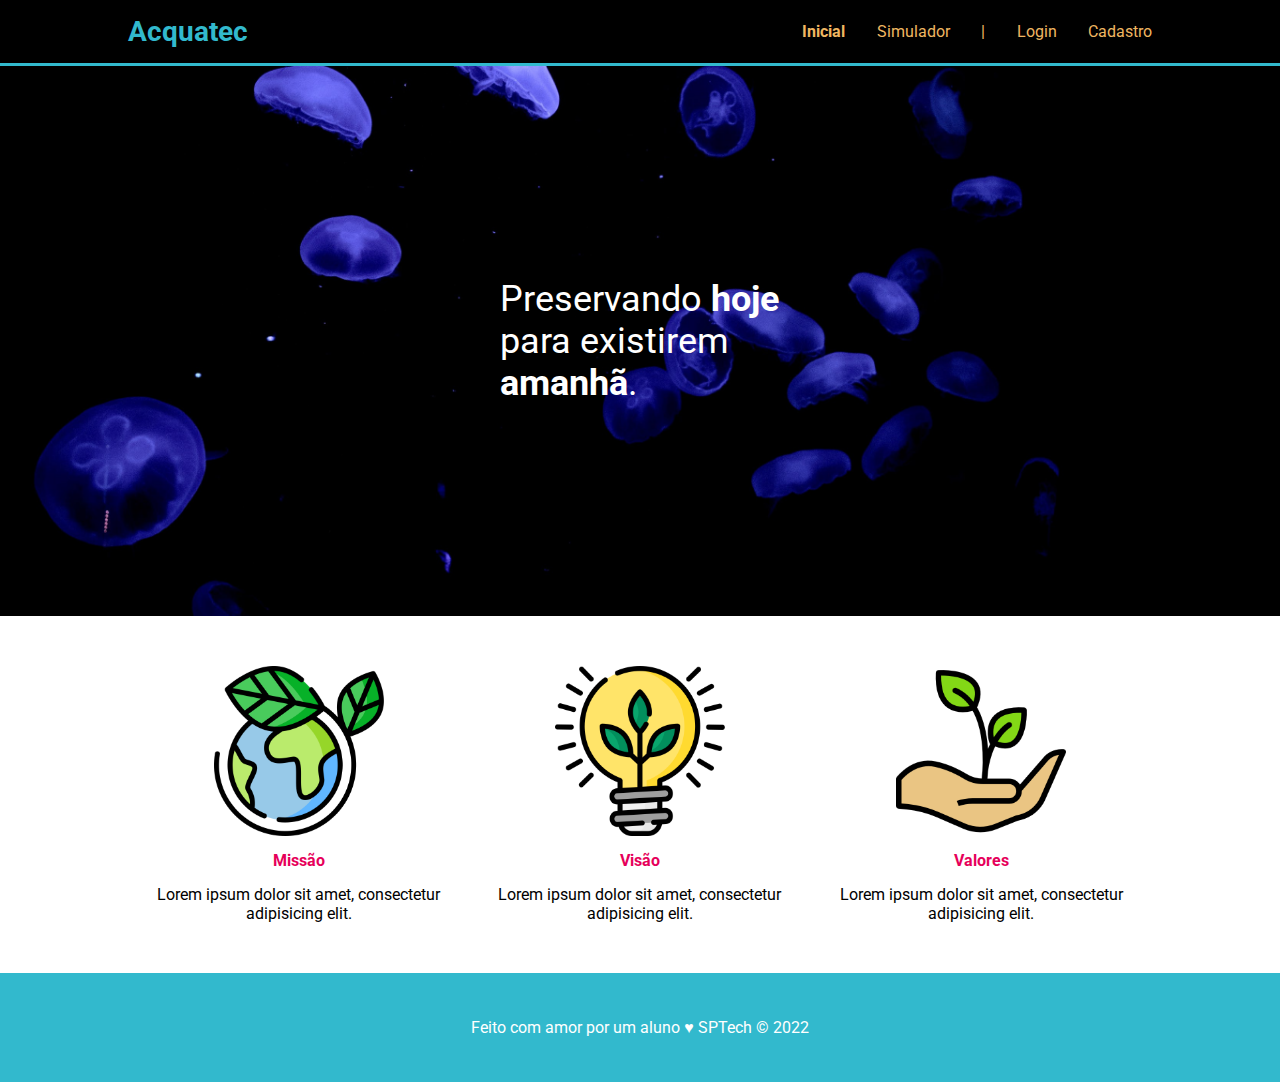
<file: index.html>
<!DOCTYPE html>
<html lang="en">
  <head>
    <meta charset="UTF-8" />
    <meta http-equiv="X-UA-Compatible" content="IE=edge" />
    <meta name="viewport" content="width=device-width, initial-scale=1.0" />
    <title>Acquatec</title>
    <link rel="stylesheet" href="estilo.css" />
    <link rel="stylesheet" href="estilo-gerais.css">
    <link rel="preconnect" href="https://fonts.googleapis.com" />
    <link rel="preconnect" href="https://fonts.gstatic.com" crossorigin />
  </head>
  <body>
    <!--HEADER-->
    <header>
      <div class="container">
        <div class="titulo">
          <h1>Acquatec</h1>
        </div>

        <div class="navegacao">
          <ul>
            <li class="agora"><a href="#">Inicial</a></li>
            <li><a href="#">Simulador</a></li>
            <li>|</li>
            <li><a href="login.html">Login</a></li>
            <li><a href="cadastro.html">Cadastro</a></li>
          </ul>
        </div>
      </div>
    </header>
    <!--CONTEÚDO DA PÁGINA-->
    <main>
      <div class="banner">
        <div class="container">
          <p>Preservando <b>hoje</b> para existirem <b>amanhã</b>.</p>
        </div>
      </div>

      <div class="social">
        <div class="container">
          <div class="caixas">
            <div class="caixa">
              <img
                src="./assets/img/planet-earth_color.png"
                alt="Ícone da missão da Acquatec"
              />
              <h4>Missão</h4>
              <p>Lorem ipsum dolor sit amet, consectetur adipisicing elit.</p>
            </div>
            <div class="caixa">
              <img
                src="./assets/img/lightbulb_color.png"
                alt="Ícone da visão da Acquatec"
              />
              <h4>Visão</h4>
              <p>Lorem ipsum dolor sit amet, consectetur adipisicing elit.</p>
            </div>
            <div class="caixa">
              <img
                src="./assets/img/growth_color.png"
                alt="Ícone dos valores da Acquatec"
              />
              <h4>Valores</h4>
              <p>Lorem ipsum dolor sit amet, consectetur adipisicing elit.</p>
            </div>
          </div>
        </div>
      </div>
    </main>
    <!--RODAPÉ/FOOTER-->
    <footer>
      <div class="container">
        <p>Feito com amor por um aluno &hearts; SPTech &copy; 2022</p>
      </div>
    </footer>
  </body>
</html>
</file>
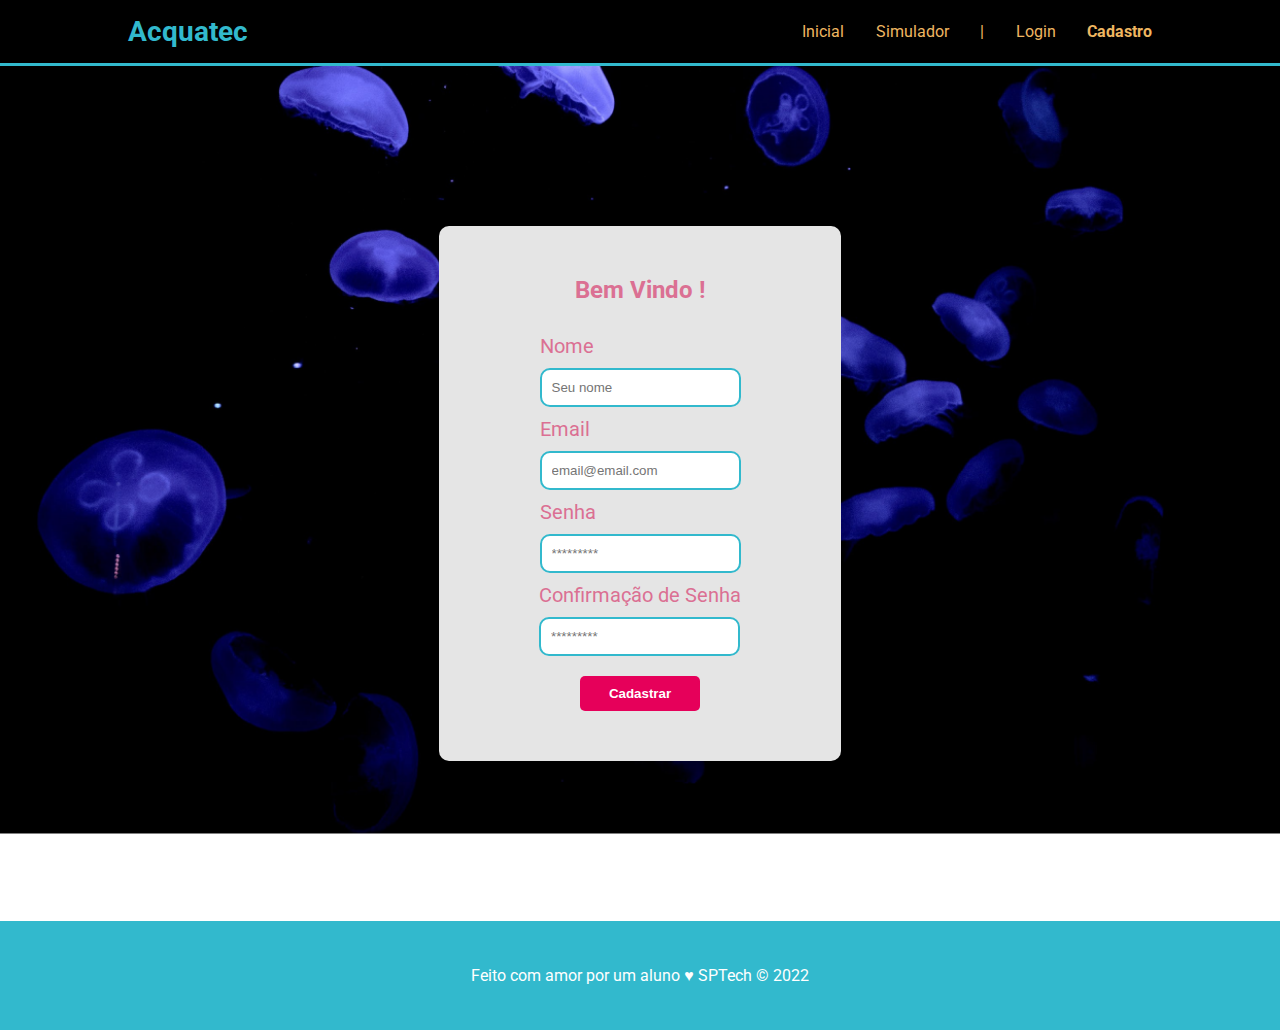
<file: cadastro.html>
<!DOCTYPE html>
<html lang="en">
<head>
    <meta charset="UTF-8">
    <meta http-equiv="X-UA-Compatible" content="IE=edge">
    <meta name="viewport" content="width=device-width, initial-scale=1.0">
    <title>Acquatec</title>
    <link rel="stylesheet" href="estilo-gerais.css">
    <link rel="stylesheet" href="cadastro.css">
</head>
<body>
       <!--HEADER-->
       <header>
        <div class="container">
          <div class="titulo">
            <h1>Acquatec</h1>
          </div>
  
          <div class="navegacao">
            <ul>
              <li><a href="index.html">Inicial</a></li>
              <li><a href="#">Simulador</a></li>
              <li>|</li>
              <li ><a href="login.html">Login</a></li>
              <li class="agora">Cadastro</li>
            </ul>
          </div>
        </div>
      </header>

       <!--CONTEUDO DA PAGINA-->
       <main>
        <section class="banner">
        <div class ="container">
            <div class="caixa-formulario">
                <h2>Bem Vindo !</h2>
                <div class="campo">
                  <label for="nome">Nome</label>
                  <input type="text" name="nome" id="nome" placeholder="Seu nome">
                  </div>
                <div class="campo">
                <label for="email">Email</label>
                <input type="email" name="email" id="email" placeholder="email@email.com">
                </div>
                <div class="campo">
                <label for="senha">Senha</label>
                <input type="password" name="senha" id="senha" placeholder="*********">
                </div>
                <div class="campo">
                    <label for="senha">Confirmação de Senha</label>
                    <input type="password" name="confirmacao_senha" id="senha" placeholder="*********">
                    </div>
                <button>Cadastrar</button>
            </div>
        </div>
        </section>
       </main>
       
  <!--RODAPÉ/FOOTER-->
  <footer>
    <div class="container">
      <p>Feito com amor por um aluno &hearts; SPTech &copy; 2022</p>
    </div>
  </footer>
       

</body>
</html>
</file>
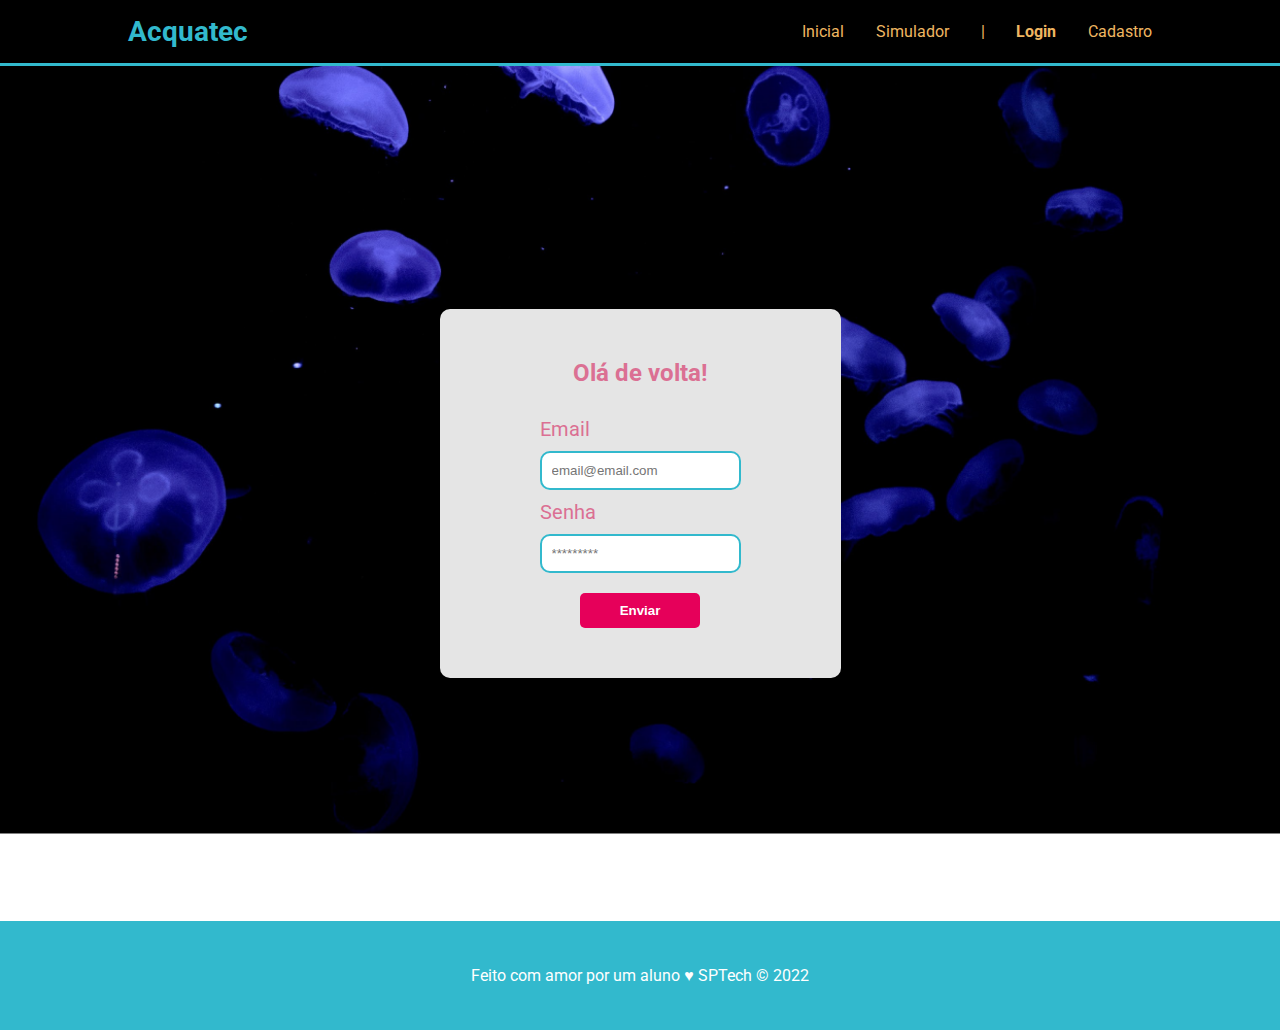
<file: login.html>
<!DOCTYPE html>
<html lang="en">
<head>
    <meta charset="UTF-8">
    <meta http-equiv="X-UA-Compatible" content="IE=edge">
    <meta name="viewport" content="width=device-width, initial-scale=1.0">
    <title>Acquatec</title>
    <link rel="stylesheet" href="estilo-gerais.css">
    <link rel="stylesheet" href="login.css">
</head>
<body>
       <!--HEADER-->
       <header>
        <div class="container">
          <div class="titulo">
            <h1>Acquatec</h1>
          </div>
  
          <div class="navegacao">
            <ul>
              <li><a href="index.html">Inicial</a></li>
              <li><a href="#">Simulador</a></li>
              <li>|</li>
              <li class="agora"><a href="">Login</a></li>
              <li><a href="cadastro.html">Cadastro</a></li>
            </ul>
          </div>
        </div>
      </header>

       <!--CONTEUDO DA PAGINA-->
       <main>
        <section class="banner">
        <div class ="container">
            <div class="caixa-formulario">
                <h2>Olá de volta!</h2>
                <div class="campo">
                <label for="email">Email</label>
                <input type="email" name="email" id="email" placeholder="email@email.com">
                </div>
                <div class="campo">
                <label for="senha">Senha</label>
                <input type="password" name="senha" id="senha" placeholder="*********">
                </div>
                <button>Enviar</button>
            </div>
        </div>
        </section>
       </main>
       
  <!--RODAPÉ/FOOTER-->
  <footer>
    <div class="container">
      <p>Feito com amor por um aluno &hearts; SPTech &copy; 2022</p>
    </div>
  </footer>
       

</body>
</html>
</file>
<file: estilo.css>
/*CONTEÚDO DA PÁGINA*/

/*BANNER*/

.banner {
  background-image: url("./assets/img/bg-jelly-fish-para_outras_pags.png");
  padding: 100px 0;
  background-size: cover;
}

.banner .container {
  height: 350px;
  align-items: center;
  justify-content: center;
}

.banner p {
  width: 280px;
  color: #fff;
  font-size: 36px;
}

/*SOCIAL*/
.social {
  margin: 50px 0;
}

.social .caixas {
  display: flex;
}

.caixa {
  display: flex;
  flex-direction: column;
  align-items: center;
  margin: 0 15px;
}

.caixa h4 {
  margin: 15px 0;
  color: #e6005a;
}

.caixa p {
  text-align: center;
}

.caixa img {
  width: 170px;
}
</file>
<file: estilo-gerais.css>
/*CONFIGURAÇÕES INICIAIS*/
@import url("https://fonts.googleapis.com/css2?family=Roboto:wght@100;300;400;500;700;900&display=swap");

* {
  margin: 0;
  padding: 0;
  box-sizing: border-box;
}

body {
  font-family: "Roboto", sans-serif;
}

/*HEADER*/
header {
  padding: 15px 0;
  background-color: black;
  border-bottom: 3px solid #32b9cd;
}

.container {
  width: 80%;
  margin: 0 auto;
  display: flex;
  flex-direction: row;
  align-items: center;
  justify-content: space-between;
}

.titulo {
  color: #32b9cd;
  font-size: 14px;
}

.navegacao {
  width: 350px;
  color: #efb661;
}

.navegacao ul {
  list-style: none;
  display: flex;
  justify-content: space-between;
}

.navegacao a {
  color: #efb661;
  text-decoration: none;
}

.navegacao ul li {
  font-size: 1rem;
  cursor: pointer;
}

.agora {
  font-weight: bold;
}


/*RODAPÉ/FOOTER*/

footer {
    padding: 45px 0;
    background-color: #32b9cd;
  }
  
  footer .container {
    justify-content: center;
  }
  
  footer p {
    color: #fff;
  }
</file>
<file: cadastro.css>
.banner{
    
    background-image: url("./assets/img/bg-jelly-fish-para_outras_pags.png");
    padding: 100px 0;
    background-size: cover;
    height: 95vh;
  
}

.banner .container{
    justify-content: center;
    align-items: center;
    height: 100%;
}

.caixa-formulario {
background-color: #e5e5e5;
padding: 50px 100px;
border-radius: 10px;
display: flex;
flex-direction: column;
align-items: center;
justify-content: center;
}

.caixa-formulario h2{
    color: palevioletred;
    margin-bottom: 20px;
}

.campo {
    display: flex;
    flex-direction: column;
    align-items: flex-start;
    justify-content: flex-start;
}

.campo label{
color: palevioletred;
font-size: 20px;
padding: 10px 0;
}

.campo input{
padding: 10px;
border-radius: 10px;
border: 2px solid #32b9cd
}

.caixa-formulario button {
    margin-top: 20px;
    width: 120px;
    color: #fff;
    background-color: #e6005a;
    padding: 10px 20px;
    font-weight: bold;
    border: none;
    border-radius: 5px;
    cursor: pointer;
}

.caixa-formulario button:hover{
opacity: 80%;
box-shadow: 12px 13px 5px 0px rgba(0,0,0,0.75);
}
</file>
<file: login.css>
.banner{
    
    background-image: url("./assets/img/bg-jelly-fish-para_outras_pags.png");
    padding: 100px 0;
    background-size: cover;
    height: 95vh;
  
}

.banner .container{
    justify-content: center;
    align-items: center;
    height: 100%;
}

.caixa-formulario {
background-color: #e5e5e5;
padding: 50px 100px;
border-radius: 10px;
display: flex;
flex-direction: column;
align-items: center;
justify-content: center;
}

.caixa-formulario h2{
    color: palevioletred;
    margin-bottom: 20px;
}

.campo {
    display: flex;
    flex-direction: column;
    align-items: flex-start;
    justify-content: flex-start;
}

.campo label{
color: palevioletred;
font-size: 20px;
padding: 10px 0;
}

.campo input{
padding: 10px;
border-radius: 10px;
border: 2px solid #32b9cd
}

.caixa-formulario button {
    margin-top: 20px;
    width: 120px;
    color: #fff;
    background-color: #e6005a;
    padding: 10px 20px;
    font-weight: bold;
    border: none;
    border-radius: 5px;
    cursor: pointer;
}

.caixa-formulario button:hover{
opacity: 80%;
box-shadow: 12px 13px 5px 0px rgba(0,0,0,0.75);
}
</file>
